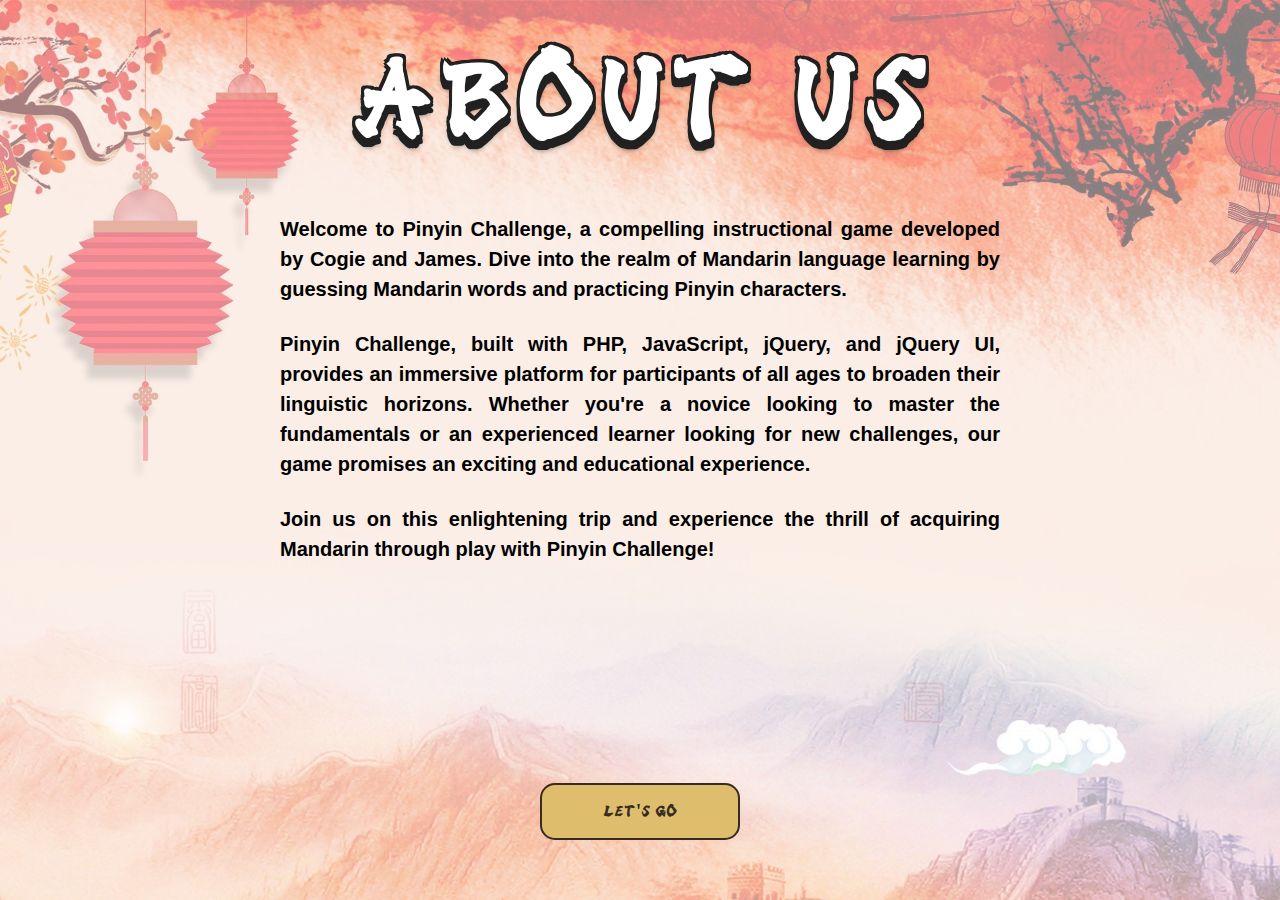
<file: about.html>
<!DOCTYPE html>
<html lang="en">
<head>
    <meta charset="UTF-8">
    <meta name="viewport" content="width=device-width, initial-scale=1.0">
    <title>About Us - Pinyin Challenge</title>
    <link rel="stylesheet" href="about.css">
    <style>
 
    </style>
</head>
<body>
    <header>
        <h1>ABOUT US</h1>
    </header>
    <main>
        <div class="container">
            <p>Welcome to Pinyin Challenge, a compelling instructional game developed by Cogie and James. Dive into the realm of Mandarin language learning by guessing Mandarin words and practicing Pinyin characters.</p>
            <p>Pinyin Challenge, built with PHP, JavaScript, jQuery, and jQuery UI, provides an immersive platform for participants of all ages to broaden their linguistic horizons. Whether you're a novice looking to master the fundamentals or an experienced learner looking for new challenges, our game promises an exciting and educational experience.</p>
            <p>Join us on this enlightening trip and experience the thrill of acquiring Mandarin through play with Pinyin Challenge!</p>
        </div>
    </main>
    <footer>
        <!-- Add your footer content here -->
        <div class="play-game-button">
            <button onclick="window.location.href='home.php'">Let's go</button>
        </div>
    </footer>
</body>
</html>
</file>
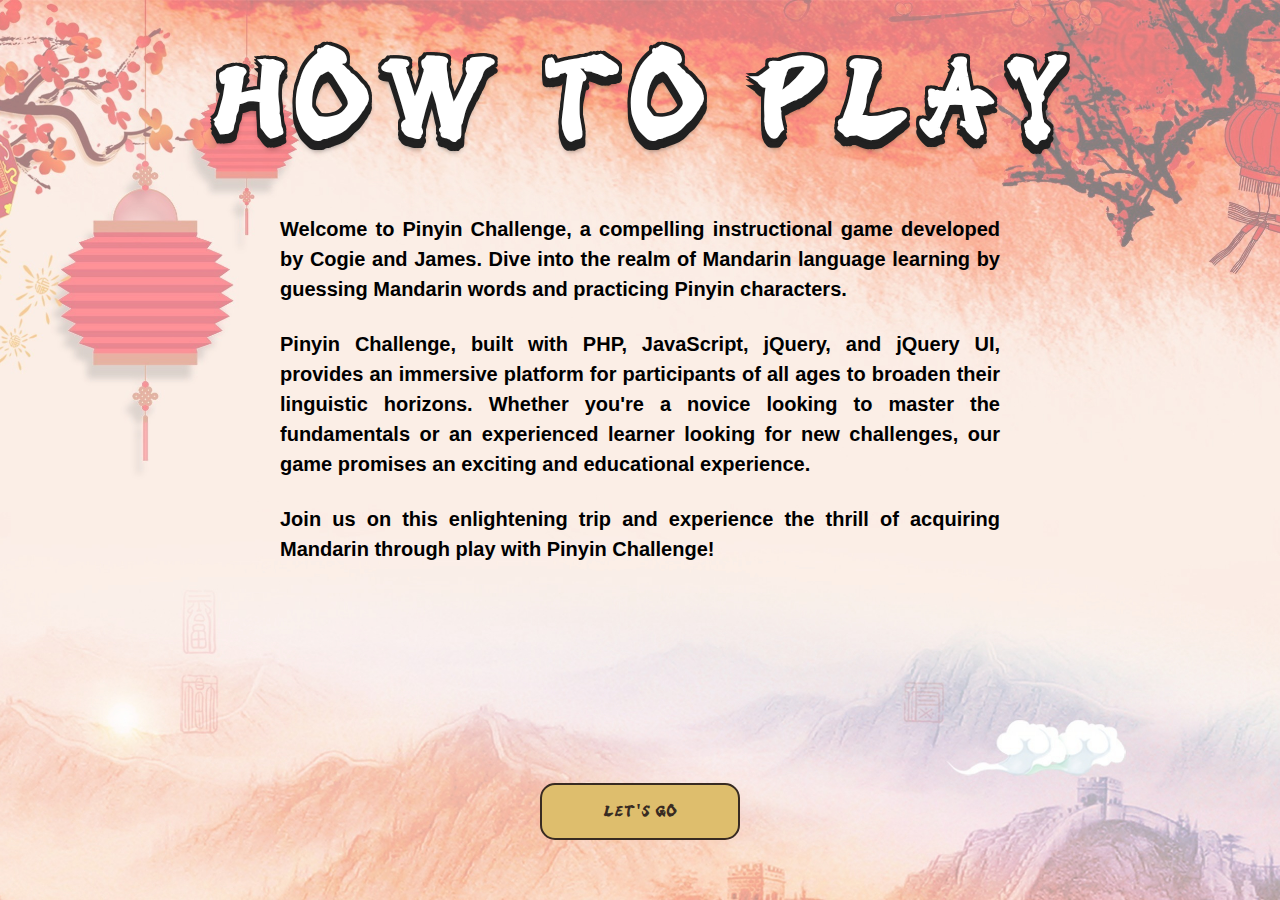
<file: how-to-play.html>
<!DOCTYPE html>
<html lang="en">
<head>
    <meta charset="UTF-8">
    <meta name="viewport" content="width=device-width, initial-scale=1.0">
    <title>About Us - Pinyin Challenge</title>
    <link rel="stylesheet" href="how-to-play.css">
    <style>
 
    </style>
</head>
<body>
    <header>
        <h1>HOW TO PLAY</h1>
    </header>
    <main>
        <div class="container">
            <p>Welcome to Pinyin Challenge, a compelling instructional game developed by Cogie and James. Dive into the realm of Mandarin language learning by guessing Mandarin words and practicing Pinyin characters.</p>
            <p>Pinyin Challenge, built with PHP, JavaScript, jQuery, and jQuery UI, provides an immersive platform for participants of all ages to broaden their linguistic horizons. Whether you're a novice looking to master the fundamentals or an experienced learner looking for new challenges, our game promises an exciting and educational experience.</p>
            <p>Join us on this enlightening trip and experience the thrill of acquiring Mandarin through play with Pinyin Challenge!</p>
        </div>
    </main>
    <footer>
        <!-- Add your footer content here -->
        <div class="play-game-button">
            <button onclick="window.location.href='home.php'">Let's go</button>
        </div>
    </footer>
</body>
</html>
</file>
<file: about.css>
@font-face {
    font-family: Shodo;
    src: url(Shodo.ttf);
}

body {
    font-family: 'Shodo';
    background-image: url('background.jpg');
    background-size: cover;
    background-position: center;
    background-repeat: no-repeat;
    background-attachment: fixed;
    margin: 0;
    padding: 0;
    overflow: hidden; /* Prevent scrolling */
}

h1 {
    font-size: 36px;
    margin-bottom: 40px; /* Increase margin-bottom */
    text-align: center;
    color: #333;
    font-size: 150px;
    margin-top: 40px; /* Increase margin-top */
    margin-bottom: 10px;
    font-family: 'Shodo';
    color: #fff;
    -webkit-font-smoothing: antialiased;
    -moz-osx-font-smoothing: grayscale;
    text-shadow:   
        0px -3px 0 #212121,
        0px -3px 0 #212121,
        0px 3px 0 #212121,
        0px 3px 0 #212121,
        -3px 0px 0 #212121,
        3px 0px 0 #212121,
        -3px 0px 0 #212121,
        -3px -3px 0 #212121,
        3px -3px 0 #212121,
        -3px 3px 0 #212121,
        3px 3px 0 #212121,
        -3px 9px 0 #212121,
        0px 9px 0 #212121,
        3px 9px 0 #212121,
        0 9px 6px rgba(0,0,0,.6);
}

p {
    font-size: 20px;
    line-height: 1.5;
    margin-top: 10px;
    margin-bottom: 25px;
    padding: 0 40px; /* Add padding to the sides */
    text-align: justify; /* Justify text */
    font-family: 'Arial';
    font-weight: bold;
}

.container {
    max-width: 800px; /* Set maximum width */
    margin: 0 auto; /* Center the container */
    padding: 20px; /* Add padding around the container */
}

.play-game-button {
    text-align: center;
    margin-top: 10px; /* Add space between paragraphs and button */
}

.play-game-button button {
    position: absolute;
    bottom: 60px; /* Adjust the position from the bottom */
    left: 50%;
    transform: translateX(-50%); /* Center horizontally */
    display: inline-block;
    cursor: pointer;
    outline: none;
    border: 0;
    vertical-align: middle;
    text-decoration: none;
    font-size: 20px;
    font-family: inherit;
    font-weight: 600;
    color: #382b22; /* $text */
    text-transform: uppercase;
    padding: 15px;
    width: 200px; /* Adjust width to your desired size */
    background: #DEBE6D; /* Change background color to #DEBE6D */
    border: 2px solid; /* $pink-border */
    border-radius: 0.75em;
    transform-style: preserve-3d;
    transition: transform 150ms cubic-bezier(0, 0, 0.58, 1), background 150ms cubic-bezier(0, 0, 0.58, 1);
}

.play-game-button button:hover {
    background-color: #c9a85d; /* Change hover background color */
}

.play-game-button button:active {
    background-color: #ffe9e9; /* Change active background color */
}
</file>
<file: how-to-play.css>
@font-face {
    font-family: Shodo;
    src: url(Shodo.ttf);
}

body {
    font-family: 'Shodo';
    background-image: url('background.jpg');
    background-size: cover;
    background-position: center;
    background-repeat: no-repeat;
    background-attachment: fixed;
    margin: 0;
    padding: 0;
    overflow: hidden; /* Prevent scrolling */
}

h1 {
    font-size: 36px;
    margin-bottom: 40px; /* Increase margin-bottom */
    text-align: center;
    color: #333;
    font-size: 150px;
    margin-top: 40px; /* Increase margin-top */
    margin-bottom: 10px;
    font-family: 'Shodo';
    color: #fff;
    -webkit-font-smoothing: antialiased;
    -moz-osx-font-smoothing: grayscale;
    text-shadow:   
        0px -3px 0 #212121,
        0px -3px 0 #212121,
        0px 3px 0 #212121,
        0px 3px 0 #212121,
        -3px 0px 0 #212121,
        3px 0px 0 #212121,
        -3px 0px 0 #212121,
        -3px -3px 0 #212121,
        3px -3px 0 #212121,
        -3px 3px 0 #212121,
        3px 3px 0 #212121,
        -3px 9px 0 #212121,
        0px 9px 0 #212121,
        3px 9px 0 #212121,
        0 9px 6px rgba(0,0,0,.6);
}

p {
    font-size: 20px;
    line-height: 1.5;
    margin-top: 10px;
    margin-bottom: 25px;
    padding: 0 40px; /* Add padding to the sides */
    text-align: justify; /* Justify text */
    font-family: 'Arial';
    font-weight: bold;
}

.container {
    max-width: 800px; /* Set maximum width */
    margin: 0 auto; /* Center the container */
    padding: 20px; /* Add padding around the container */
}

.play-game-button {
    text-align: center;
    margin-top: 10px; /* Add space between paragraphs and button */
}

.play-game-button button {
    position: absolute;
    bottom: 60px; /* Adjust the position from the bottom */
    left: 50%;
    transform: translateX(-50%); /* Center horizontally */
    display: inline-block;
    cursor: pointer;
    outline: none;
    border: 0;
    vertical-align: middle;
    text-decoration: none;
    font-size: 20px;
    font-family: inherit;
    font-weight: 600;
    color: #382b22; /* $text */
    text-transform: uppercase;
    padding: 15px;
    width: 200px; /* Adjust width to your desired size */
    background: #DEBE6D; /* Change background color to #DEBE6D */
    border: 2px solid; /* $pink-border */
    border-radius: 0.75em;
    transform-style: preserve-3d;
    transition: transform 150ms cubic-bezier(0, 0, 0.58, 1), background 150ms cubic-bezier(0, 0, 0.58, 1);
}

.play-game-button button:hover {
    background-color: #c9a85d; /* Change hover background color */
}

.play-game-button button:active {
    background-color: #ffe9e9; /* Change active background color */
}
</file>
